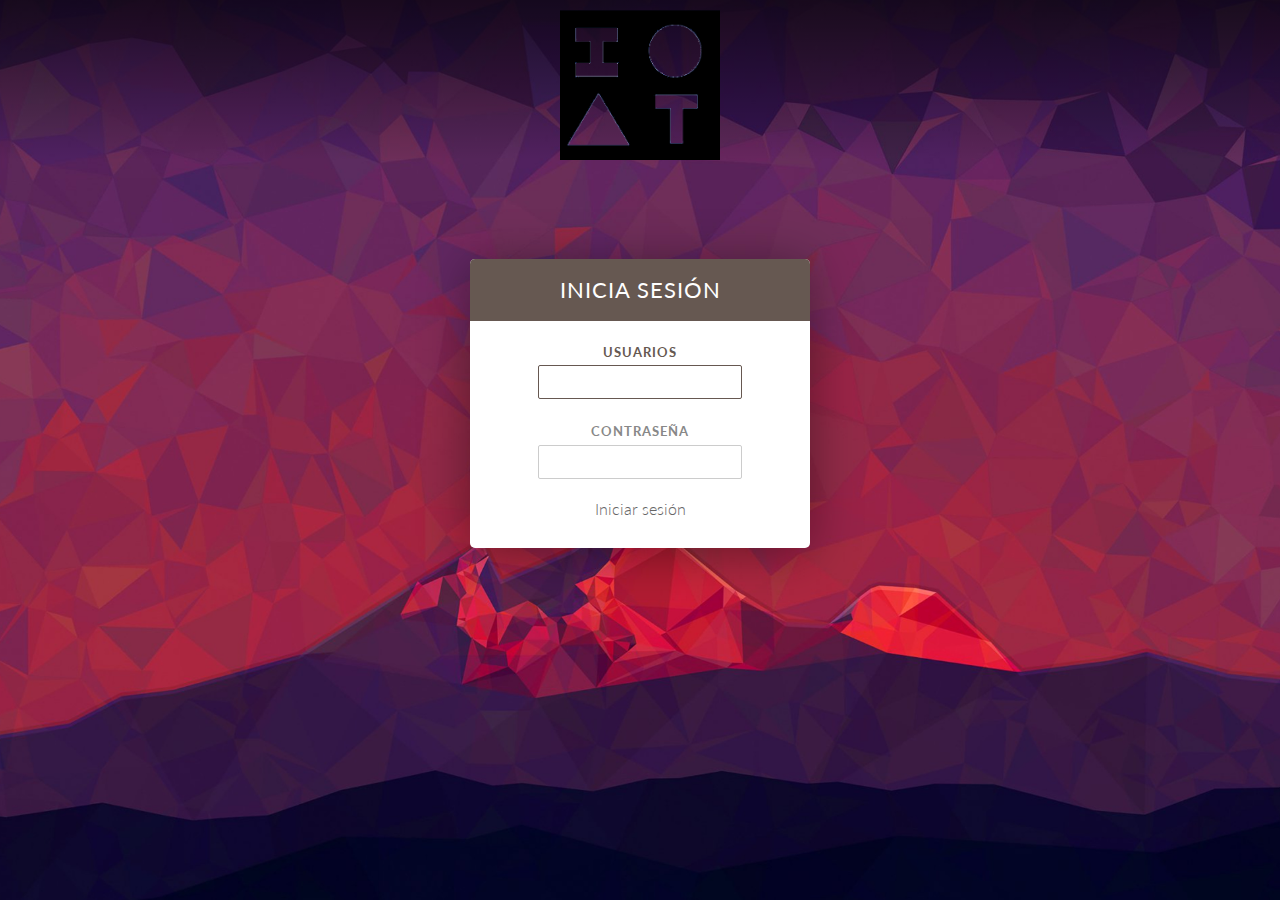
<file: daily_ui_day1_sign_in/index.html>
<!DOCTYPE html>
<html lang="en">

<head>
	<meta charset="utf-8">
	<title>UCanDoIt - Login</title>

	<!-- Google Fonts -->
	<link href='https://fonts.googleapis.com/css?family=Roboto+Slab:400,100,300,700|Lato:400,100,300,700,900' rel='stylesheet' type='text/css'>

	<link rel="stylesheet" href="css/animate.css">
	<!-- Custom Stylesheet -->
	<link rel="stylesheet" href="css/style.css">

	<script src="https://ajax.googleapis.com/ajax/libs/jquery/2.1.4/jquery.min.js"></script>
</head>

<body>
	<div class="container">
		<div class="top">
		<img src="images/logonegro.png" height="160px" width="160px" style="margin:0px auto;display:block">
		</div>
		<div class="login-box animated fadeInUp">
			<div class="box-header">
				<h2>Inicia sesión</h2>
			</div>
			<label for="username">Usuarios</label>
			<br/>
			<input type="text" id="username">
			<br/>
			<label for="password">Contraseña</label>
			<br/>
			<input type="password" id="password">
			<br/>
			<a class="btn" href="main.html">Iniciar sesión</a>
			<br/>
		</div>
	</div>
</body>

<script>
	$(document).ready(function () {
    	$('#logo').addClass('animated fadeInDown');
    	$("input:text:visible:first").focus();
	});
	$('#username').focus(function() {
		$('label[for="username"]').addClass('selected');
	});
	$('#username').blur(function() {
		$('label[for="username"]').removeClass('selected');
	});
	$('#password').focus(function() {
		$('label[for="password"]').addClass('selected');
	});
	$('#password').blur(function() {
		$('label[for="password"]').removeClass('selected');
	});
</script>

</html>
</file>
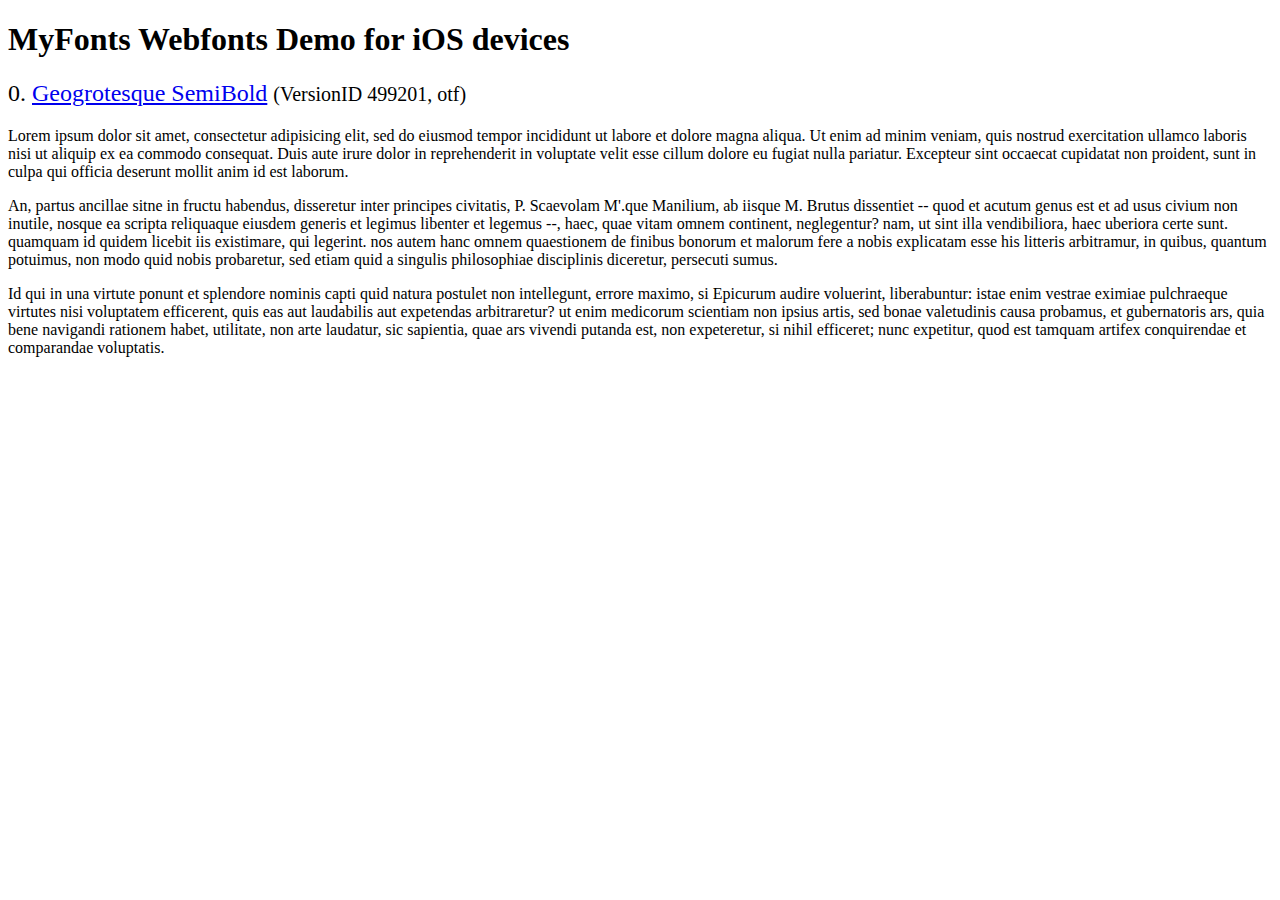
<file: daily_ui_day1_sign_in/fonts/webfonts/geo-semibold/svg/index.html>
<!DOCTYPE html>
<html>
<head>
<title>MyFonts Webfonts Demo for iOS devices</title>
<meta http-equiv="content-type" content="text/html; charset=utf-8" />

<style type="text/css" media="all">

	h2 {
		 font-weight:normal;
	}

		
	@font-face {
		font-family:"Geogrotesque-SemiBold";
		src:url("style_169898.svg#Geogrotesque-SemiBold") format("svg");
	}
	
	.webfont_0 {
		font-family: Geogrotesque-SemiBold;
	}
		
</style>

</head>

<body>

<h1>MyFonts Webfonts Demo for iOS devices</h1>


<h2>0. <span class='webfont_0'><a href='http://new.myfonts.com/search/style::169898/'>Geogrotesque SemiBold</a></span>
<small>(VersionID 499201, otf)</small>
</h2>

<p class='webfont_0'>Lorem ipsum dolor sit amet, consectetur adipisicing elit, sed do eiusmod tempor incididunt ut labore et dolore magna aliqua. Ut enim ad minim veniam, quis nostrud exercitation ullamco laboris nisi ut aliquip ex ea commodo consequat. Duis aute irure dolor in reprehenderit in voluptate velit esse cillum dolore eu fugiat nulla pariatur. Excepteur sint occaecat cupidatat non proident, sunt in culpa qui officia deserunt mollit anim id est laborum.</p>

<p class='webfont_0'>An, partus ancillae sitne in fructu habendus, disseretur inter principes civitatis, P. Scaevolam M'.que Manilium, ab iisque M. Brutus dissentiet -- quod et acutum genus est et ad usus civium non inutile, nosque ea scripta reliquaque eiusdem generis et legimus libenter et legemus --, haec, quae vitam omnem continent, neglegentur? nam, ut sint illa vendibiliora, haec uberiora certe sunt. quamquam id quidem licebit iis existimare, qui legerint. nos autem hanc omnem quaestionem de finibus bonorum et malorum fere a nobis explicatam esse his litteris arbitramur, in quibus, quantum potuimus, non modo quid nobis probaretur, sed etiam quid a singulis philosophiae disciplinis diceretur, persecuti sumus.</p>

<p class='webfont_0'>Id qui in una virtute ponunt et splendore nominis capti quid natura postulet non intellegunt, errore maximo, si Epicurum audire voluerint, liberabuntur: istae enim vestrae eximiae pulchraeque virtutes nisi voluptatem efficerent, quis eas aut laudabilis aut expetendas arbitraretur? ut enim medicorum scientiam non ipsius artis, sed bonae valetudinis causa probamus, et gubernatoris ars, quia bene navigandi rationem habet, utilitate, non arte laudatur, sic sapientia, quae ars vivendi putanda est, non expeteretur, si nihil efficeret; nunc expetitur, quod est tamquam artifex conquirendae et comparandae voluptatis.</p>




</body>
</html>
</file>
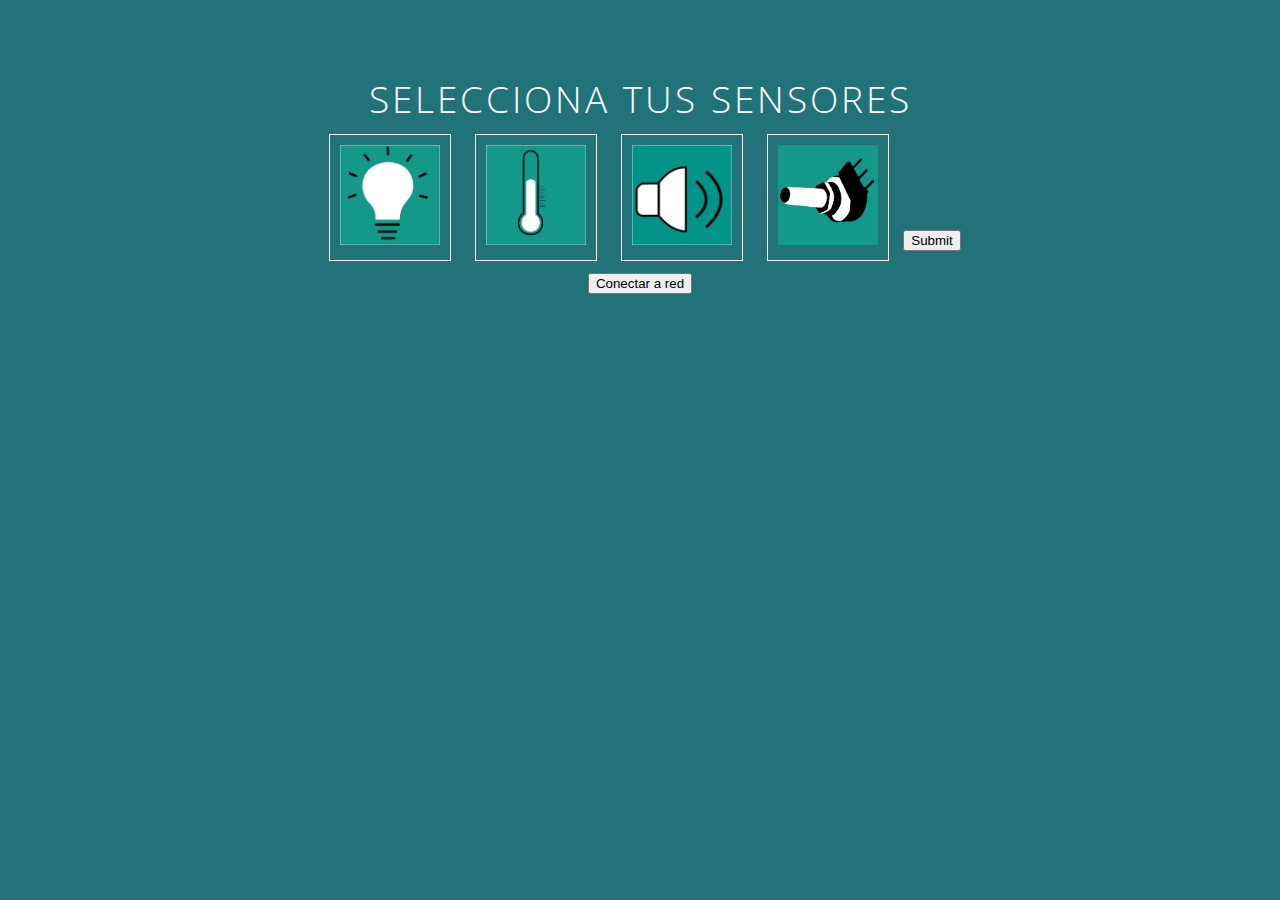
<file: daily_ui_day1_sign_in/sensors.html>
<!--
Author: W3layouts
Author URL: http://w3layouts.com
License: Creative Commons Attribution 3.0 Unported
License URL: http://creativecommons.org/licenses/by/3.0/
-->
<!DOCTYPE html>
<html>
<head>
<title>UCanDoIt Configuración </title>
<link href="css/style3.css" rel='stylesheet' type='text/css' />
	<link rel="stylesheet" href="css/animate.css">
<meta name="viewport" content="width=device-width, initial-scale=1">
<meta http-equiv="Content-Type" content="text/html; charset=utf-8" /><!-- //end-smoth-scrolling -->
<link href='//fonts.googleapis.com/css?family=Open+Sans:300,400,400italic,600,600italic,700,300italic' rel='stylesheet' type='text/css'>
</head>
<body>
<div class="main">
	<h1> Selecciona tus sensores </h1>
  <ul>
    <form action="checked.php">
    <li><input type="checkbox" id="cb1" value="1" />
      <label for="cb1"><img src="images/luz.png" /></label>
    </li>
    <li><input type="checkbox" id="cb2" value="1"/>
      <label for="cb2"><img src="images/temp.png" /></label>
    </li>
    <li><input type="checkbox" id="cb3"value="1" />
      <label for="cb3"><img src="images/sonido.png" /></label>
    </li>
		<li><input type="checkbox" id="cb4"value="1" />
      <label for="cb4"><img src="images/potenciometro.png" /></label>
    </li>
     <input type="submit" value="Submit">
   </form>
  </ul>
	<form style="display: inline" action="instance.php" method="get">
	<button class="button">Conectar a red</button>
	</form>

							<div class="clear"></div>
				</div>

</body>
</html>
</file>
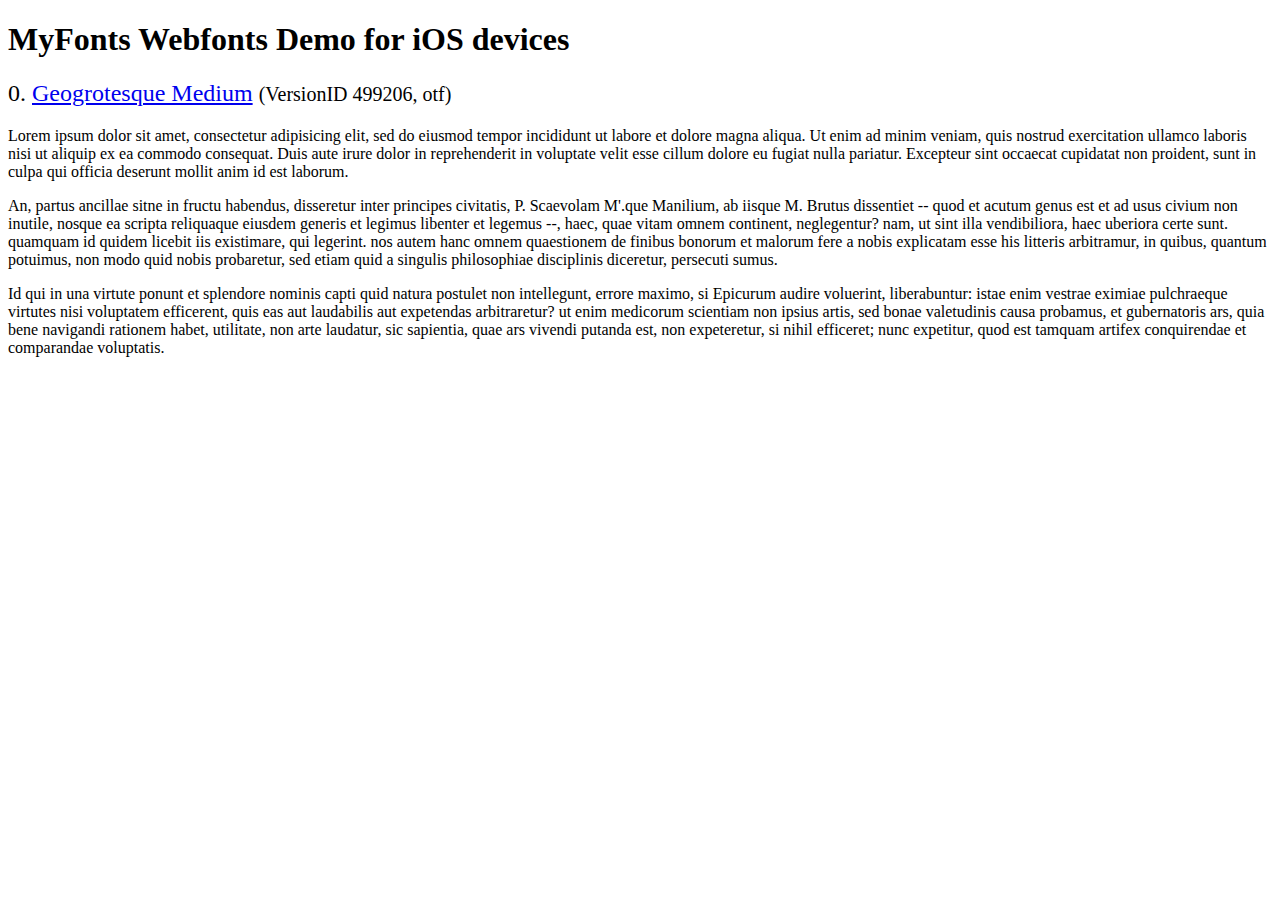
<file: daily_ui_day1_sign_in/fonts/webfonts/geo-medium/svg/svg_test.html>
<!DOCTYPE html>
<html>
<head>
<title>MyFonts Webfonts Demo for iOS devices</title>
<meta http-equiv="content-type" content="text/html; charset=utf-8" />

<style type="text/css" media="all">

	h2 {
		 font-weight:normal;
	}

		
	@font-face {
		font-family:"Geogrotesque-Medium";
		src:url("1110FC_0.svg#Geogrotesque-Medium") format("svg");
	}
	
	.webfont_0 {
		font-family: Geogrotesque-Medium;
	}
		
</style>

</head>

<body>

<h1>MyFonts Webfonts Demo for iOS devices</h1>


<h2>0. <span class='webfont_0'><a href='http://new.myfonts.com/search/style::169904/'>Geogrotesque Medium</a></span>
<small>(VersionID 499206, otf)</small>
</h2>

<p class='webfont_0'>Lorem ipsum dolor sit amet, consectetur adipisicing elit, sed do eiusmod tempor incididunt ut labore et dolore magna aliqua. Ut enim ad minim veniam, quis nostrud exercitation ullamco laboris nisi ut aliquip ex ea commodo consequat. Duis aute irure dolor in reprehenderit in voluptate velit esse cillum dolore eu fugiat nulla pariatur. Excepteur sint occaecat cupidatat non proident, sunt in culpa qui officia deserunt mollit anim id est laborum.</p>

<p class='webfont_0'>An, partus ancillae sitne in fructu habendus, disseretur inter principes civitatis, P. Scaevolam M'.que Manilium, ab iisque M. Brutus dissentiet -- quod et acutum genus est et ad usus civium non inutile, nosque ea scripta reliquaque eiusdem generis et legimus libenter et legemus --, haec, quae vitam omnem continent, neglegentur? nam, ut sint illa vendibiliora, haec uberiora certe sunt. quamquam id quidem licebit iis existimare, qui legerint. nos autem hanc omnem quaestionem de finibus bonorum et malorum fere a nobis explicatam esse his litteris arbitramur, in quibus, quantum potuimus, non modo quid nobis probaretur, sed etiam quid a singulis philosophiae disciplinis diceretur, persecuti sumus.</p>

<p class='webfont_0'>Id qui in una virtute ponunt et splendore nominis capti quid natura postulet non intellegunt, errore maximo, si Epicurum audire voluerint, liberabuntur: istae enim vestrae eximiae pulchraeque virtutes nisi voluptatem efficerent, quis eas aut laudabilis aut expetendas arbitraretur? ut enim medicorum scientiam non ipsius artis, sed bonae valetudinis causa probamus, et gubernatoris ars, quia bene navigandi rationem habet, utilitate, non arte laudatur, sic sapientia, quae ars vivendi putanda est, non expeteretur, si nihil efficeret; nunc expetitur, quod est tamquam artifex conquirendae et comparandae voluptatis.</p>




</body>
</html>
</file>
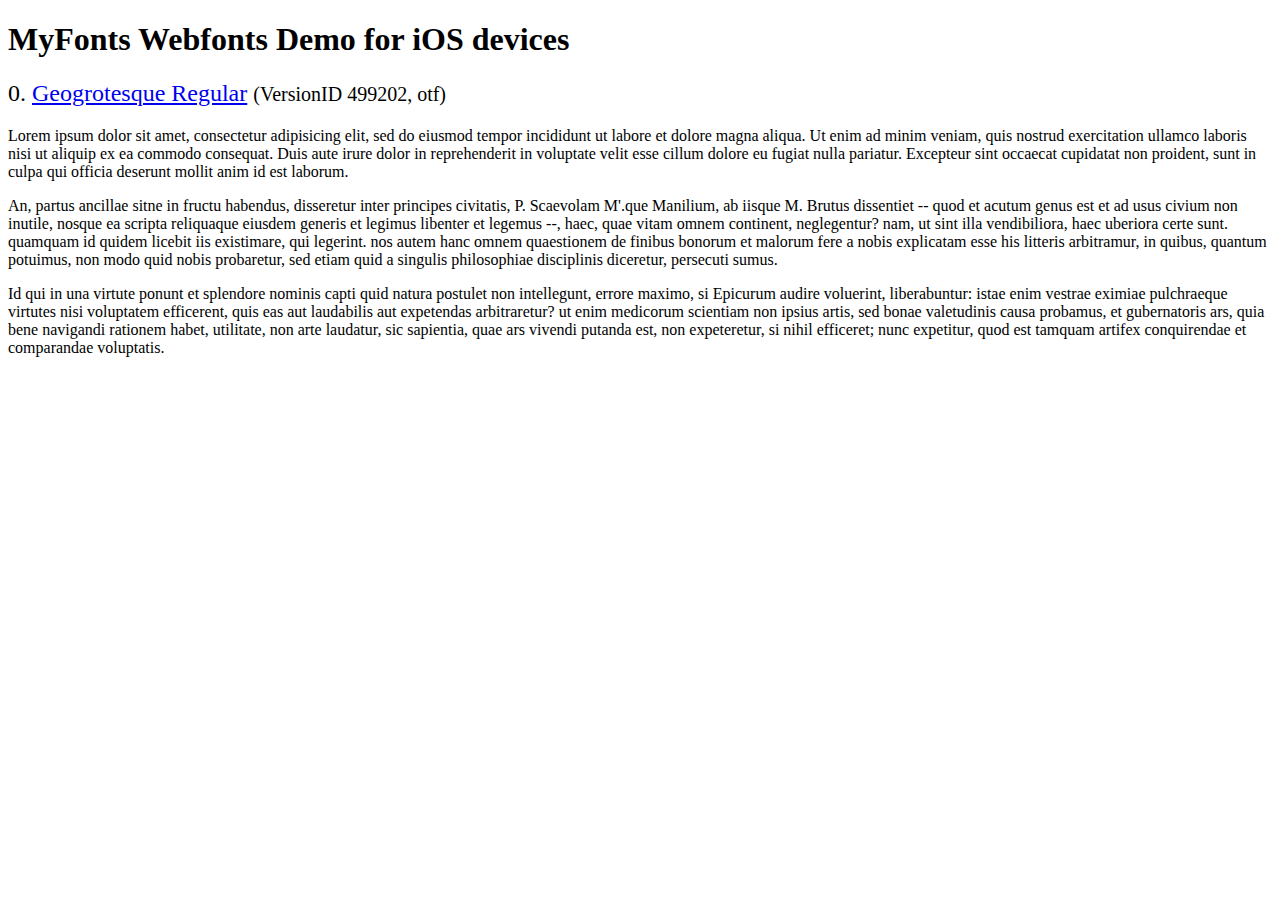
<file: daily_ui_day1_sign_in/fonts/webfonts/geo-regular/svg/svg_test.html>
<!DOCTYPE html>
<html>
<head>
<title>MyFonts Webfonts Demo for iOS devices</title>
<meta http-equiv="content-type" content="text/html; charset=utf-8" />

<style type="text/css" media="all">

	h2 {
		 font-weight:normal;
	}

		
	@font-face {
		font-family:"Geogrotesque-Regular";
		src:url("11014B_0.svg#Geogrotesque-Regular") format("svg");
	}
	
	.webfont_0 {
		font-family: Geogrotesque-Regular;
	}
		
</style>

</head>

<body>

<h1>MyFonts Webfonts Demo for iOS devices</h1>


<h2>0. <span class='webfont_0'><a href='http://new.myfonts.com/search/style::169901/'>Geogrotesque Regular</a></span>
<small>(VersionID 499202, otf)</small>
</h2>

<p class='webfont_0'>Lorem ipsum dolor sit amet, consectetur adipisicing elit, sed do eiusmod tempor incididunt ut labore et dolore magna aliqua. Ut enim ad minim veniam, quis nostrud exercitation ullamco laboris nisi ut aliquip ex ea commodo consequat. Duis aute irure dolor in reprehenderit in voluptate velit esse cillum dolore eu fugiat nulla pariatur. Excepteur sint occaecat cupidatat non proident, sunt in culpa qui officia deserunt mollit anim id est laborum.</p>

<p class='webfont_0'>An, partus ancillae sitne in fructu habendus, disseretur inter principes civitatis, P. Scaevolam M'.que Manilium, ab iisque M. Brutus dissentiet -- quod et acutum genus est et ad usus civium non inutile, nosque ea scripta reliquaque eiusdem generis et legimus libenter et legemus --, haec, quae vitam omnem continent, neglegentur? nam, ut sint illa vendibiliora, haec uberiora certe sunt. quamquam id quidem licebit iis existimare, qui legerint. nos autem hanc omnem quaestionem de finibus bonorum et malorum fere a nobis explicatam esse his litteris arbitramur, in quibus, quantum potuimus, non modo quid nobis probaretur, sed etiam quid a singulis philosophiae disciplinis diceretur, persecuti sumus.</p>

<p class='webfont_0'>Id qui in una virtute ponunt et splendore nominis capti quid natura postulet non intellegunt, errore maximo, si Epicurum audire voluerint, liberabuntur: istae enim vestrae eximiae pulchraeque virtutes nisi voluptatem efficerent, quis eas aut laudabilis aut expetendas arbitraretur? ut enim medicorum scientiam non ipsius artis, sed bonae valetudinis causa probamus, et gubernatoris ars, quia bene navigandi rationem habet, utilitate, non arte laudatur, sic sapientia, quae ars vivendi putanda est, non expeteretur, si nihil efficeret; nunc expetitur, quod est tamquam artifex conquirendae et comparandae voluptatis.</p>




</body>
</html>
</file>
<file: daily_ui_day1_sign_in/css/style.css>
body {
	background: url("../images/photo_bg.jpg") no-repeat center center fixed;
	background-size: cover;
	font-size: 16px;
	font-family: 'Lato', sans-serif;
	font-weight: 300;
	margin: 0;
	color: #666;
}

/* Typography */
h1#title {
	font-family: 'Roboto Slab', serif;
	font-weight: 300;
	font-size: 3.2em;
	color: white;
	text-shadow: 0 0 10px rgba(0,0,0,0.8);
	margin: 0 auto;
	padding-top: 180px;
	max-width: 300px;
	text-align: center;
	position: relative;
	top: 0px;
}

h1#title span span {
	font-weight: 400;
}

h2 {
	text-transform: uppercase;
	color: white;
	font-weight: 400;
	letter-spacing: 1px;
	font-size: 1.4em;
	line-height: 2.8em;
}

a {
	text-decoration: none;
	color: #666;
}

a:hover {
	color: #aeaeae;
}

p.small {
	font-size: 0.8em;
	margin: 20px 0 0;
}


/* Layout */
.container {
	margin: 0;
}

.top {
	margin: 0;
	padding: 0;
	width: 100%;
	background: -moz-linear-gradient(top,  rgba(0,0,0,0.6) 0%, rgba(0,0,0,0) 100%); /* FF3.6-15 */
	background: -webkit-linear-gradient(top,  rgba(0,0,0,0.6) 0%,rgba(0,0,0,0) 100%); /* Chrome10-25,Safari5.1-6 */
	background: linear-gradient(to bottom,  rgba(0,0,0,0.6) 0%,rgba(0,0,0,0) 100%); /* W3C, IE10+, FF16+, Chrome26+, Opera12+, Safari7+ */
	filter: progid:DXImageTransform.Microsoft.gradient( startColorstr='#99000000', endColorstr='#00000000',GradientType=0 ); /* IE6-9 */
}

.login-box {
	background-color: white;
	max-width: 340px;
	margin: 0 auto;
	position: relative;
	top: 80px;
	padding-bottom: 30px;
	border-radius: 5px;
	box-shadow: 0 5px 50px rgba(0,0,0,0.4);
	text-align: center;
}

.login-box .box-header {
	background-color: #665851;
	margin-top: 0;
	border-radius: 5px 5px 0 0;
}

.login-box label {
	font-weight: 700;
	font-size: .8em;
	color: #888;
	letter-spacing: 1px;
	text-transform: uppercase;
	line-height: 2em;
}

.login-box input {
	margin-bottom: 20px;
	padding: 8px;
	border: 1px solid #ccc;
	border-radius: 2px;
	font-size: .9em;
	color: #888;
}

.login-box input:focus {
	outline: none;
	border-color: #665851;
	transition: 0.5s;
	color: #665851;
}

.login-box button {
	margin-top: 0px;
	border: 0;
	border-radius: 2px;
	color: white;
	padding: 10px;
	text-transform: uppercase;
	font-weight: 400;
	font-size: 0.7em;
	letter-spacing: 1px;
	background-color: #665851;
	cursor:pointer;
	outline: none;
}

.login-box button:hover {
	opacity: 0.7;
	transition: 0.5s;
}

.login-box button:hover {
	opacity: 0.7;
	transition: 0.5s;
}

.selected {
	color: #665851!important;
	transition: 0.5s;
}

/* Animation Delay */
#logo {
  -webkit-animation-duration: 1s;
  -webkit-animation-delay: 2s;
}

.login-box {
  -webkit-animation-duration: 1s;
  -webkit-animation-delay: 1s;
}
</file>
<file: daily_ui_day1_sign_in/css/style3.css>
/*--
Author: W3layouts
Author URL: http://w3layouts.com
License: Creative Commons Attribution 3.0 Unported
License URL: http://creativecommons.org/licenses/by/3.0/
--*/
/* reset */
html,body,div,span,applet,object,iframe,h1,h2,h3,h4,h5,h6,p,blockquote,pre,a,abbr,acronym,address,big,cite,code,del,dfn,em,img,ins,kbd,q,s,samp,small,strike,strong,sub,sup,tt,var,b,u,i,dl,dt,dd,ol,nav ul,nav li,fieldset,form,label,legend,table,caption,tbody,tfoot,thead,tr,th,td,article,aside,canvas,details,embed,figure,figcaption,footer,header,hgroup,menu,nav,output,ruby,section,summary,time,mark,audio,video{margin:0;padding:0;border:0;font-size:100%;font:inherit;vertical-align:baseline;}
article, aside, details, figcaption, figure,footer, header, hgroup, menu, nav, section {display: block;}
ol,ul{list-style:none;margin:0px;padding:0px;}
blockquote,q{quotes:none;}
blockquote:before,blockquote:after,q:before,q:after{content:'';content:none;}
table{border-collapse:collapse;border-spacing:0;}
/* start editing from here */
a{text-decoration:none;}
.txt-rt{text-align:right;}/* text align right */
.txt-lt{text-align:left;}/* text align left */
.txt-center{text-align:center;}/* text align center */
.float-rt{float:right;}/* float right */
.float-lt{float:left;}/* float left */
.clear{clear:both;}/* clear float */
.pos-relative{position:relative;}/* Position Relative */
.pos-absolute{position:absolute;}/* Position Absolute */
.vertical-base{	vertical-align:baseline;}/* vertical align baseline */
.vertical-top{	vertical-align:top;}/* vertical align top */
nav.vertical ul li{	display:block;}/* vertical menu */
nav.horizontal ul li{	display: inline-block;}/* horizontal menu */
img{max-width:100%;}
/*end reset*/
/*--start-body--*/
body{
  background:#227279;
  position:relative;
  font-family: 'Open Sans', sans-serif;

}
body h1 {
 text-align: center;
    margin: 2em 0 0 0;
    color: #fff;
    font-size: 2.5em;
    font-weight: 300;
    text-transform: uppercase;
    letter-spacing: 3px;
}
.main {
    margin:3% auto 0;
    text-align: center;
    width: 59%;
}
/*-- social-icons --*/
.social_icons {
    text-align: center;
	    margin: 1em 0;
}
i.facebook{
	background: url(../images/facebook.png) no-repeat 14px 12px;
    display: block;
    width: 34px;
    height: 27px;
}
i.twitter{
	background:url(../images/twitter.png) no-repeat 7px 11px;
    display: block;
    width: 34px;
    height: 27px;
}
.slide-social{
    display: inline-block;
    overflow: hidden;
    margin: 0 10px 0px 0;
    width: 131px;
    height: 40px;
      background: #2f4982;
    cursor: pointer;
}
.slide-social:nth-child(2){
	    background: #089dd6;
}
.slide-social .button{
    position: absolute;
    margin: 10px 0 0 47px;
    font-size: 0.9em;
    color: #fff;
}
.icon{
    float: left;
/*-- agileits --*/
    padding-top:0px;
    width: 25%;
    height: 100%;
    text-align: center;
}
.slide{
    position: relative;
    float: left;
    width: 75%;
    height: 100%;
}
.slide p{
    position: relative;
    top:10px;
    margin: 0;
    border-left: 1px solid rgba(255,255,255,0.3);
    color:#FFF !important;
    text-align: center;
}
/* Brand Colours */
.facebook{
    background: #3b5998;
}
.twitter{
    background: #00acee;
}
/* Slide Animation */
.slide-social:hover .slide{
    -webkit-transform: translate(101%, 0);
    -moz-transform: translate(101%, 0);
    -ms-transform: translate(101%, 0);
    -o-transform: translate(101%, 0);
    transform: translate(101%, 0);
}
.no-cssanimations .slide{
    display: none; /* hide in IE 8-9 */
}
.touch .slide{
    display: none; /* hide on touch devices */
}
/* Transition */
.slide{
    -webkit-transition: all 200ms ease-in-out;
    -moz-transition: all 200ms ease-in-out;
    -o-transition: all 200ms ease-in-out;
    transition: all 200ms ease-in-out;
}
/* Example Media Queries */
@media only screen and (max-width : 30em) { /* 480px/16px = 30em */
/*-- w3layouts --*/
    .slide-social{
        width: 100%;
    }
    .slide-social .button{
        position: absolute;
        margin-left: 50%;
    }
}
/*-- social-icons --*/
/*-- /login --*/
.login-top.left{
   float:left;
	width:55%;
	padding:2em;
	background:#fff;
}
.login-top.right {
    width: 31.29%;
    float: left;
    padding: 4.8em 2em;
    background: #08538c;
}
.login-bottom {
        margin: 2em 0 3em 0;
}
.login-bottom a {
      float: left;
    color: #fff;
    font-size: 0.95em;
    line-height: 43px;
}
.login-bottom a:hover{
	    color: #fff;
    transition: .5s all;
    -webkit-transition: .5s all;
    -moz-transition: .5s all;
    -o-transition: .5s all;
    -ms-transition: .5s all;
    text-decoration: underline;
}
.login-top input[type="text"], .login-top input[type="password"] {
    outline: none;
    font-size:0.9em;
    color: #999;
    padding: 12px 12px 12px 40px;
    margin: 0;
    width: 89%;
    border:1px solid #ddd;
    border-bottom: 1px solid #ddd;
    -webkit-appearance: none;
    margin-bottom: 28px;
    font-family: 'Open Sans', sans-serif;
}
.login-top.left input[type="submit"] {
    font-size: 1em;
    color: #fff;
   background: #cb1217;
    outline: none;
    border: none;
    cursor: pointer;
    padding: 15px 10px;
    -webkit-appearance: none;
    width: 100%;
      font-weight: 400;
    transition: .5s all;
    -webkit-transition: .5s all;
    -moz-transition: .5s all;
    -o-transition: .5s all;
    -ms-transition: .5s all;
    text-transform: uppercase;
	    margin-top: 1.3em;
}
.login-top.left input[type="submit"]:hover{
	background:#227279;
}
.login-bottom input[type="submit"] {
        font-size: 0.9em;
    color: #fff;
    background: #cb1217;
    outline: none;
    border: none;
    cursor: pointer;
    padding: 12px 10px;
    -webkit-appearance: none;
    width: 35%;
    font-weight: 400;
    transition: .5s all;
    -webkit-transition: .5s all;
    -moz-transition: .5s all;
    -o-transition: .5s all;
    -ms-transition: .5s all;
    text-transform: uppercase;
    float: right;
}
.login-bottom input[type="submit"]:hover{
	background:#227279;
}

.login-top input[type="text"]:focus, .login-top input[type="password"]:focus{

}
.login-top input.name {
    background:#fff url(../images/1.png) no-repeat 2% 51%;
}
.login-top input.email {
    background:#fff url(../images/3.png) no-repeat 2% 51%;
}
.login-top input.password {
    background:#fff url(../images/2.png) no-repeat 2% 51%;
}
.login-top input.email1 {
    background:#fff url(../images/3.png) no-repeat 4% 51%;
}
.login-top input.password1 {
    background:#fff url(../images/2.png) no-repeat 4% 51%;
}
.login-top input[type="text"]:hover, ..login-top input[type="password"]:hover{
    border-bottom-color:rgba(132, 141, 215, 0.52);
}
.login-top.right input[type="text"],.login-top.right input[type="password"] {
       outline: none;
    font-size:0.9em;
    color: #999;
       padding: 12px 12px 12px 40px;
    margin: 0;
        width: 81%;
    border: 1px solid #fff;
    -webkit-appearance: none;
    margin-bottom: 28px;
    font-family: 'Open Sans', sans-serif;
}
.login-top.right h3{
text-align: center;
    margin:0em 0 1em 0;
    color: #fff;
    font-size:1.5em;
    font-weight: 300;
}
/*--checkbox--*/
.login-top input[type="checkbox"] {
    display: none;
}
.login-top input[type="checkbox"]+label {
    position: relative;
    padding-left: 2em;
    border: none;
    outline: none;
       font-size: 0.95em;
    color: #fff;
    font-weight: 400;
    cursor: pointer;
}
.login-top input[type="checkbox"]+label span:first-child {
      width: 14px;
    height: 14px;
    border: 2px solid #fff;
    position: absolute;
    left: 0;
    top: 2px;
}
.login-top input[type="checkbox"]:checked+label span:first-child:before {
    content: "";
    background: url(../images/tick.png)no-repeat;
    position: absolute;
    left: 2px;
    top: 2px;
    font-size: 10px;
    width: 10px;
    height: 10px;
}
/*--//checkbox--*/
.copy-right {
     text-align: center;
      margin:3em 0 1em 0;
}
.copy-right p {
	  color: #fff;
	font-size:0.9em;
	font-weight:400;
}
.copy-right p a {
	  color:#fff;
}
.copy-right p a:hover {
	text-decoration: underline;
}
/*--/responsive--*/
@media (max-width:1440px){
	.main {
		text-align: center;
		width: 66%;
	}
}
@media (max-width:1366px){
	.main {
		text-align: center;
		width: 70%;
	}
}
@media (max-width:1280px){
	.main {
		text-align: center;
		width: 75%;
	}
	body h1 {
    font-size: 2.3em;
	}
}
@media (max-width:1028px){
	body h1 {
    font-size: 2.3em;
	}
	.main {
		text-align: center;
		width: 94%;
	}
}
@media (max-width:991px){
	.main {
		text-align: center;
		width: 97%;
	}
	body h1 {
		font-size: 2em;
		margin: 1em 0 0 0;
	}
}
@media (max-width:800px){
	.login-top.left {
		float: left;
		    width: 88%;
		padding: 2em;
	}
	.login-top.right {
		    width: 88%;
		float: left;
		    padding: 2em 2em;
	}
	.main {
		text-align: center;
		width: 68%;
	}
	.login-bottom {
		margin: 2em 0 1em 0;
	}
}
@media (max-width:768px){
	.main {
		text-align: center;
		width: 85%;
	}
	.login-top.left {
		width: 90%;
	}
	.login-top.right {
		width: 90%;
	}
	body h1 {
		font-size: 1.8em;
		margin: 1em 0 0 0;
	}
	.login-top.right input[type="text"], .login-top.right input[type="password"] {
    outline: none;
    font-size: 0.9em;
    color: #999;
    padding: 12px 12px 12px 40px;
    width:90%;
	}
}
@media (max-width:640px){
	.login-top.right input[type="text"], .login-top.right input[type="password"] {
		padding: 12px 12px 12px 40px;
		width: 88%;
	}
	.login-top input.password1 {
		background: #fff url(../images/2.png) no-repeat 3% 51%;
	}
	.login-top input.email1 {
		background: #fff url(../images/3.png) no-repeat 3% 51%;
	}
}
@media (max-width:568px){
	.login-top.left,.login-top.right {
		width: 86%;
	}
	.login-top input[type="text"], .login-top input[type="password"] {
      width: 86%;
	}
	.login-top.right input[type="text"], .login-top.right input[type="password"] {
		width: 86%;
	}
	.copy-right p {
		font-size: 0.85em;
		line-height: 1.8em;
	}
	body h1 {
		font-size: 1.4em;
		margin: 1em 0 0 0;
	}
}
@media (max-width:480px){
	.login-top input[type="text"], .login-top input[type="password"],.login-top.right input[type="text"], .login-top.right input[type="password"] {
		width: 84%;
	}
	.copy-right p {
		font-size: 0.85em;
		line-height: 1.8em;
		padding: 0 2px;
	}
	.login-top.left input[type="submit"] {
		margin-top: 0.5em;
		padding: 13px 10px;
	}
}
@media (max-width:414px){
	.main {
		text-align: center;
		width: 96%;
	}
	.login-top.left, .login-top.right {
		width: 83%;
	}
	.copy-right {
		margin: 1em 0 1em 0;
	}
	body h1 {
		font-size: 1.4em;
		margin: 1em 0 0 0;
		letter-spacing: 1px;
	}
	.login-top input.name {
		background: #fff url(../images/1.png) no-repeat 4% 51%;
	}
	.login-top input.email {
		background: #fff url(../images/3.png) no-repeat 4% 51%;
	}
	.login-top input.password {
		background: #fff url(../images/2.png) no-repeat 4% 51%;
	}
}
@media (max-width:384px){
	.login-top.left, .login-top.right {
		width: 82%;
	}
	.login-top input[type="text"], .login-top input[type="password"], .login-top.right input[type="text"], .login-top.right input[type="password"] {
		width: 81%;
		    margin-bottom: 10px;
	}
}
@media (max-width:375px){
	.login-top.left, .login-top.right {
		width: 81%;
	}
}
@media (max-width:320px){
	.login-top.left, .login-top.right {
		width: 81%;
	}
	body h1 {
		font-size: 1.4em;
		margin: 1em 0 0 0;
		letter-spacing: 0px;
	}
	.login-top.left, .login-top.right {
		width: 89%;
		padding: 1em;
	}
	.login-top input[type="text"], .login-top input[type="password"], .login-top.right input[type="text"], .login-top.right input[type="password"] {
		width: 79%;
		margin-bottom: 10px;
	}
	body h1 {
		font-size: 1.3em;
		margin: 0.7em 0 0 0;
		letter-spacing: 0px;
	}
	.login-top input.email1 {
		background: #fff url(../images/3.png) no-repeat 4% 51%;
	}
	.login-top input.password1 {
		background: #fff url(../images/2.png) no-repeat 4% 51%;
	}
}

ul {
  list-style-type: none;
}

li {
  display: inline-block;
}

input[type="checkbox"][id^="cb"] {
  display: none;
}

label {
  border: 1px solid #fff;
  padding: 10px;
  display: block;
  position: relative;
  margin: 10px;
  cursor: pointer;
}

label:before {
  background-color: white;
  color: white;
  content: " ";
  display: block;
  border-radius: 50%;
  border: 1px solid grey;
  position: absolute;
  top: -5px;
  left: -5px;
  width: 25px;
  height: 25px;
  text-align: center;
  line-height: 28px;
  transition-duration: 0.4s;
  transform: scale(0);
}

label img {
  height: 100px;
  width: 100px;
  transition-duration: 0.2s;
  transform-origin: 50% 50%;
}

:checked + label {
  border-color: #ddd;
}

:checked + label:before {
  content: "✓";
  background-color: grey;
  transform: scale(1);
}

:checked + label img {
  transform: scale(0.9);
  box-shadow: 0 0 5px #333;
  z-index: -1;
}
/*--//responsive--*/
</file>
